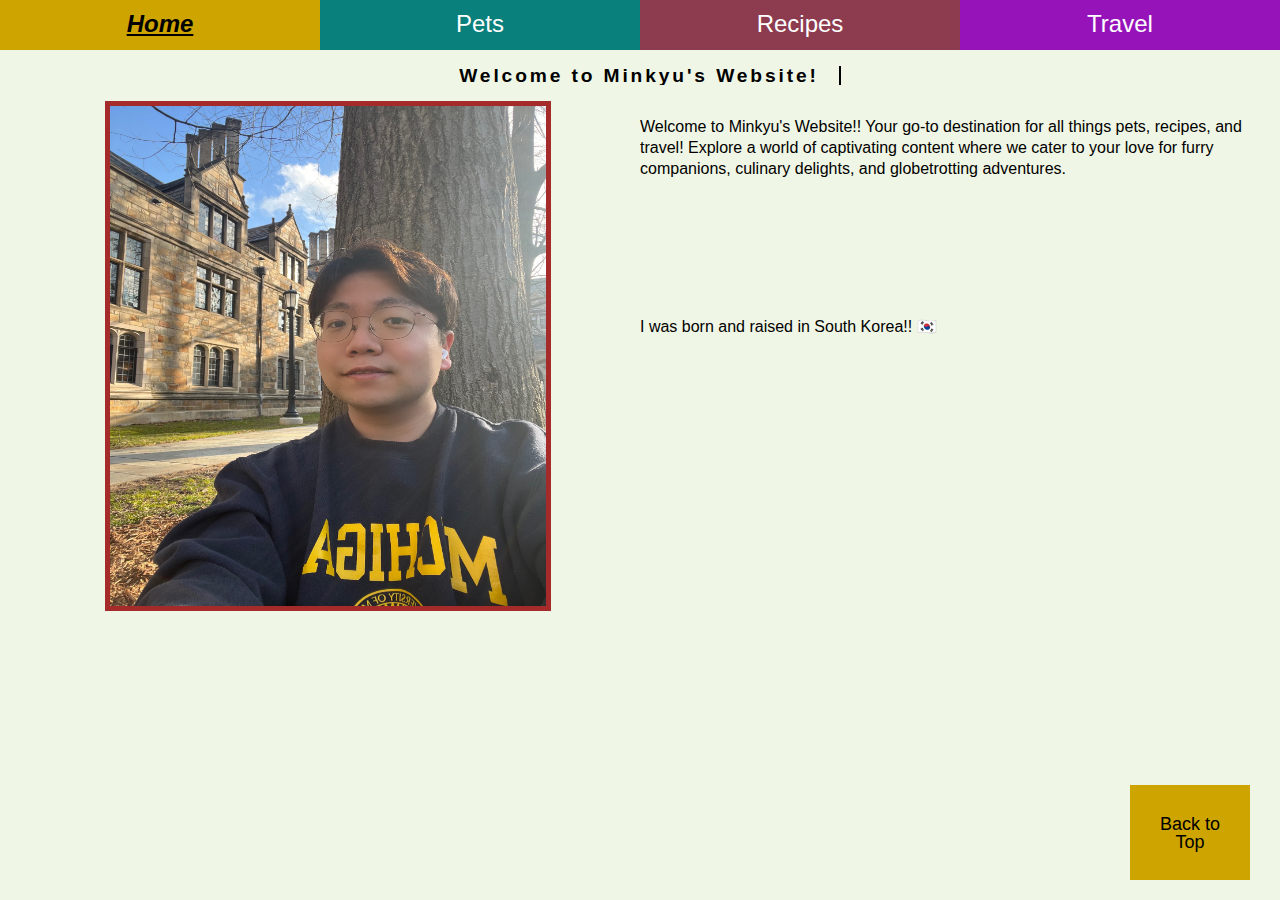
<file: index.html>
<!DOCTYPE html>
<html lang="en">
<head>
    <meta charset="UTF-8">
    <meta name="viewport" content="width=device-width, initial-scale=1.0">
    <link rel="stylesheet" type="text/css" href="css/html5reset.css">
    <link rel="stylesheet" type="text/css" href="css/style.css"> 
    <title>Home</title>
</head>
<body>
    <a href="#" class="button">Back to Top</a>
    <a href ="#skip" class="skip">Skip to Main Content</a>
    <header>
        <nav>
            <div class="navbar">
                <a href = "index.html" class="home active">Home</a>
                <a href="pets.html" class="pet">Pets</a>
                <a href="recipes.html" class="recipes">Recipes</a>
                <a href="travel.html" class="travel">Travel</a>
            </div>
        </nav>
    </header>

    <main id="skip">
        <div class="background">
        <div class="typewriter">
            <h1>Welcome to Minkyu's Website!</h1>
        </div>
        </div>
        <div class="introduction">
            <div>
                <p>Welcome to Minkyu's Website!! Your go-to destination for all things pets, recipes, and travel! Explore a world of captivating content where we cater to your love for furry companions, culinary delights, and globetrotting adventures. </p>
            </div>
            <div class="photo">
                <img src="images/profile.JPG" alt="profile_photo">
            </div>
            <div>
                <p>I was born and raised in South Korea!! 🇰🇷</p>
            </div>
        </div>
    </main>
    <script src="js/scroll.js"></script>
    <script src="js/changeBorder.js"></script>
    
</body>
</html>
</file>
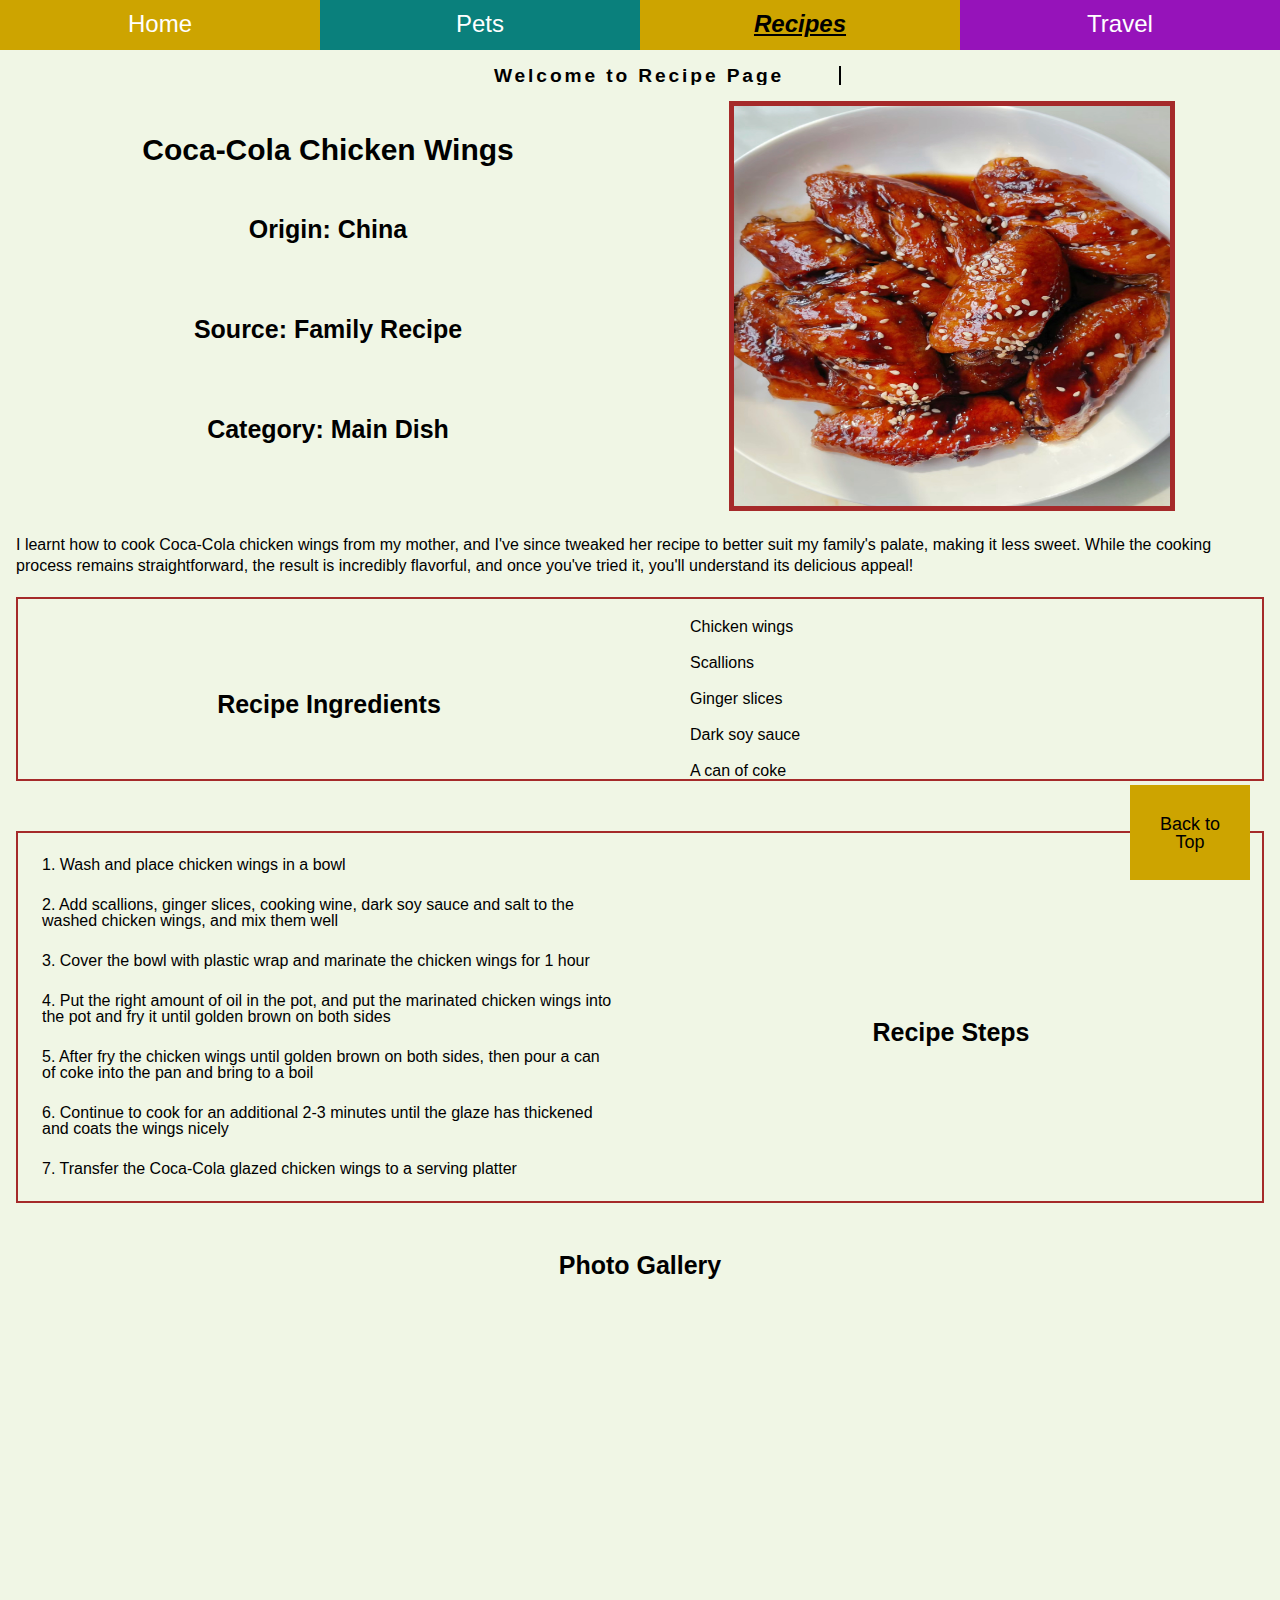
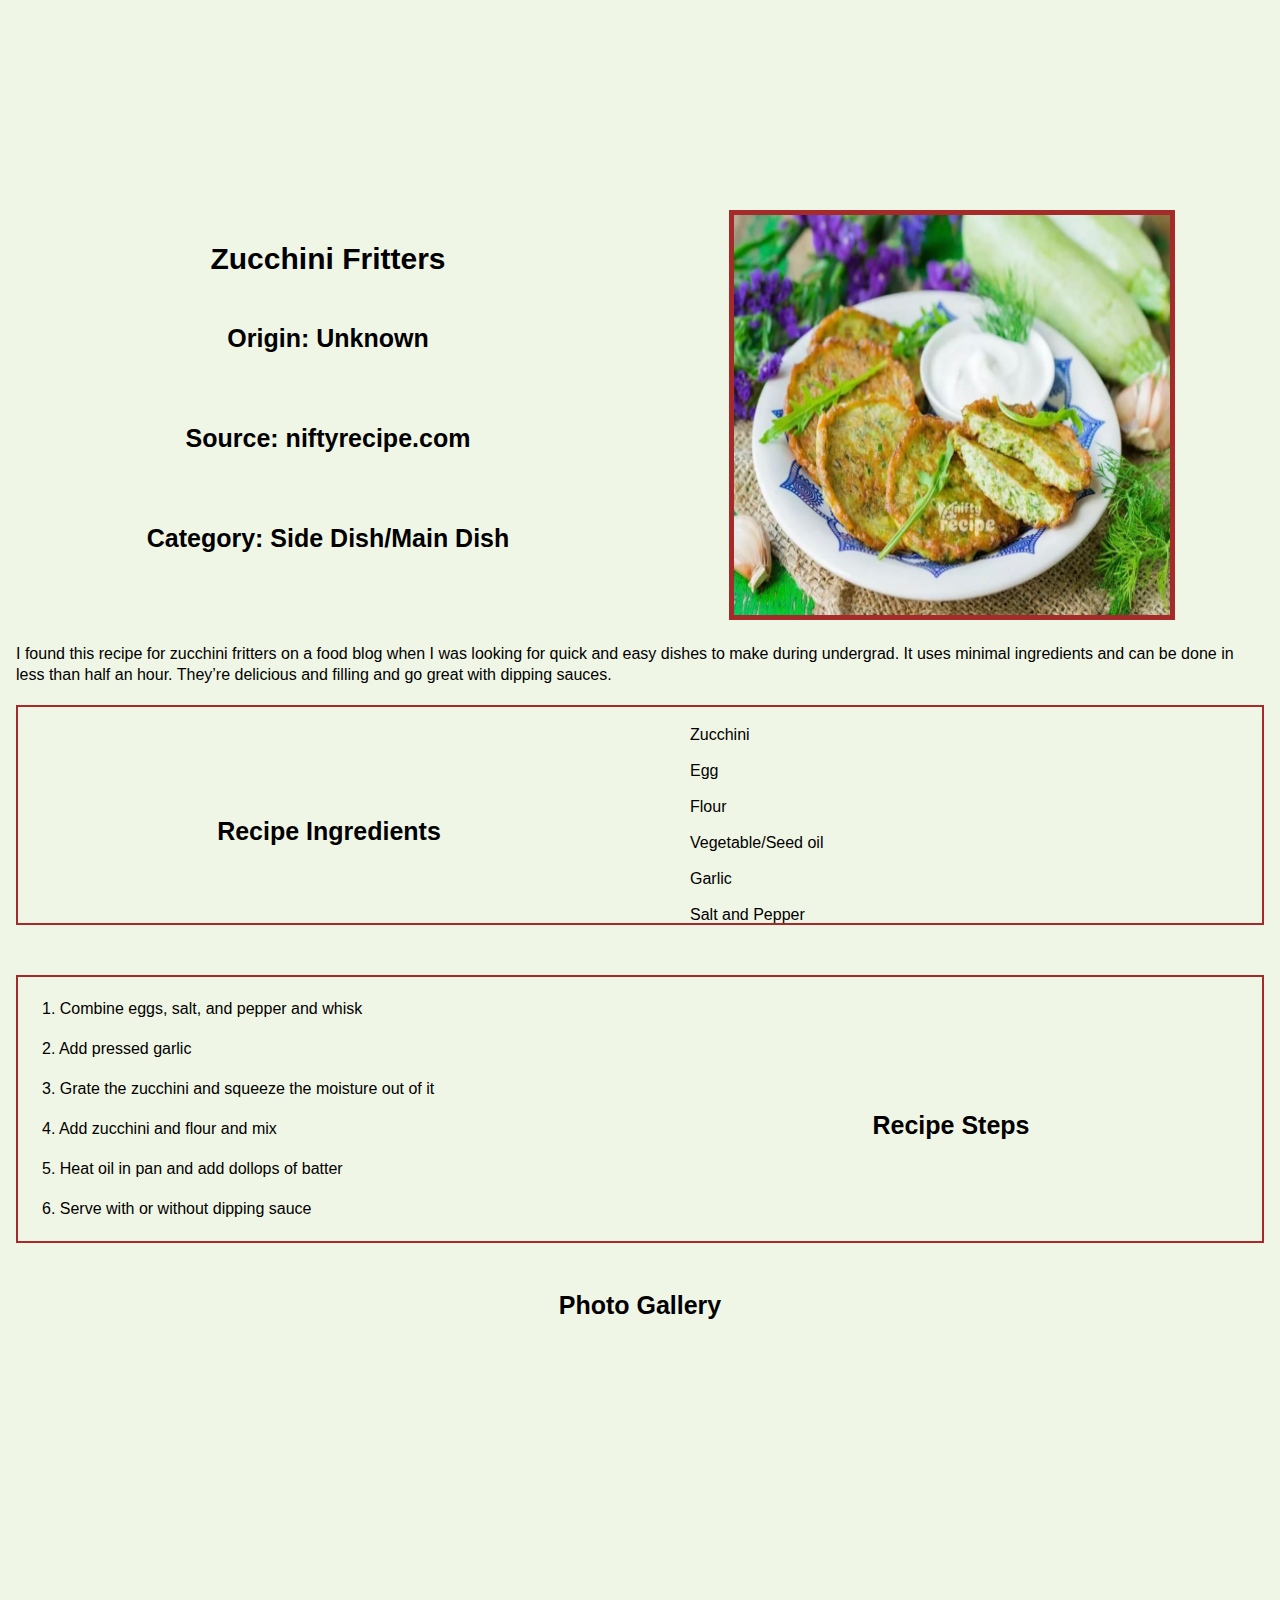
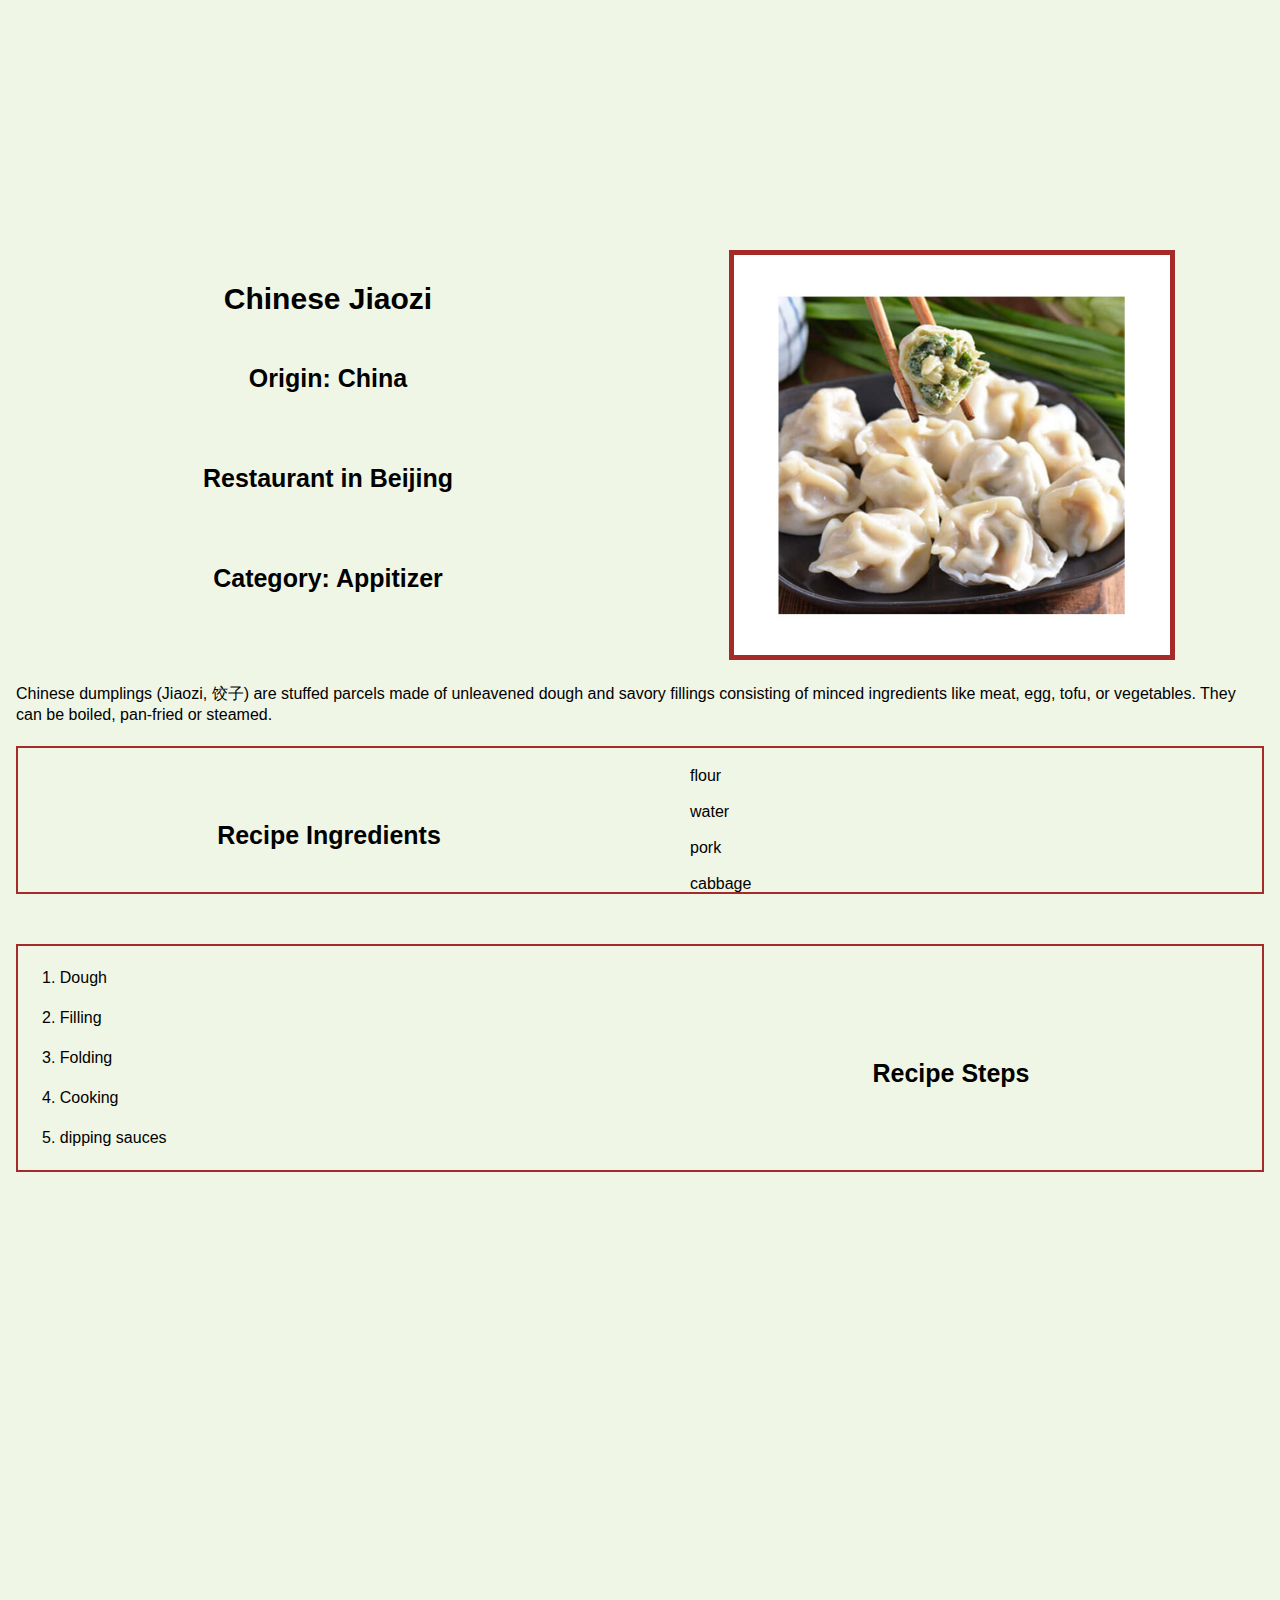
<file: recipes.html>
<!DOCTYPE html>
<html lang="en">
<head>
    <meta charset="UTF-8">
    <meta name="viewport" content="width=device-width, initial-scale=1.0">
    <link rel="stylesheet" type="text/css" href="css/html5reset.css">
    <link rel="stylesheet" type="text/css" href="css/style.css"> 
    <title>Recipes</title>
</head>
<body>
    <a href="#" class="button">Back to Top</a>
    <div class="skipbar">
        <a href = "#skip" class="skip">Skip to Main Content</a>
    </div>
    <header>
        <nav>
            <div class="navbar">
                <a href = "index.html" class="home">Home</a>
                <a href="pets.html" class="pet">Pets</a>
                <a href="recipes.html" class="recipes active">Recipes</a>
                <a href="travel.html" class="travel">Travel</a>
            </div>
        </nav>
    </header>

    <main id="skip">
        <div class="background">
            <div class="typewriter">
                <h1>Welcome to Recipe Page</h1>
            </div>
            </div>
        <div>
            <div class="menu">
            <h2>Coca-Cola Chicken Wings</h2>
            <h3>Origin: China</h3>
            <h3>Source: Family Recipe</h3>
            <h3>Category: Main Dish</h3>
            <img src="images/Sisi_Chen/coca_cola_chicken_wings.jpg" width = "400" alt="picture of coca cola chicken wing">
            </div>

            <p>I learnt how to cook Coca-Cola chicken wings from my mother, and I've since tweaked her recipe to better suit my family's palate, making it less sweet. While the cooking process remains straightforward, the result is incredibly flavorful, and once you've tried it, you'll understand its delicious appeal!</p> 

            <div class="recipe">
            <h3>Recipe Ingredients</h3>
            <div class="list">
            <ul>
                <li>Chicken wings</li>
                <li>Scallions</li>
                <li>Ginger slices</li>
                <li>Dark soy sauce</li>
                <li>A can of coke</li>
            </ul>
            </div>
            </div>
            </div>

            <div class="step">
            <h3>Recipe Steps</h3>
            <div class="list">
            <ol>
                <li>1. Wash and place chicken wings in a bowl</li>
                <li>2. Add scallions, ginger slices, cooking wine, dark soy sauce and salt to the washed chicken wings, and mix them well</li>
                <li>3. Cover the bowl with plastic wrap and marinate the chicken wings for 1 hour</li>
                <li>4. Put the right amount of oil in the pot, and put the marinated chicken wings into the pot and fry it until golden brown on both sides </li>
                <li>5. After fry the chicken wings until golden brown on both sides, then pour a can of coke into the pan and bring to a boil
                </li>
                <li>6. Continue to cook for an additional 2-3 minutes until the glaze has thickened and coats the wings nicely    
                </li>
                <li>7. Transfer the Coca-Cola glazed chicken wings to a serving platter</li>
            </ol>
        </div>
        </div>
    

            <h3>Photo Gallery</h3>
            <section class="scroll-container">
                <div class="scroll-element js-scroll fade-in-bottom"> 
                <div class="grid recipe">
                <img src="images/Sisi_Chen/chicken_wings_chopsticks.jpg" width ="200" alt = "A chicken wing picked up by chopsticks">
                <img src="images/Sisi_Chen/boils_in_coke.jpg"  width ="200" alt="Chicken wings boiled in coke">
                <img src="images/Sisi_Chen/chicken-wings_and_rice_cake.jpg"  width ="200" alt="coca-cola chicken wings served with rice cake">
                </div>
                </div>
            </section>
        <br>
        <div>
            <div class="menu">
            <h2>Zucchini Fritters</h2>
            <h3>Origin: Unknown</h3>
            <h3>Source: niftyrecipe.com</h3>
            <h3>Category: Side Dish/Main Dish</h3>
            <img src="images/Kay_Malan/Zucchini_fritters_1.jpeg" width = "400" alt="picture of zucchini fritters">
            </div>

            <p>I found this recipe for zucchini fritters on a food blog when I was looking for quick and easy dishes to make during undergrad. It uses minimal ingredients and can be done in less than half an hour. They’re delicious and filling and go great with dipping sauces.
            </p> 

            <div class="recipe">
            <h3>Recipe Ingredients</h3>
            <div class="list">
            <ul>
                <li>Zucchini</li>
                <li>Egg</li>
                <li>Flour</li>
                <li>Vegetable/Seed oil</li>
                <li>Garlic</li>
                <li>Salt and Pepper</li>
            </ul>
            </div>
            </div>

            <div class="step">
            <h3>Recipe Steps</h3>
            <div class="list">
            <ol>
                <li>1. Combine eggs, salt, and pepper and whisk</li>
                <li>2. Add pressed garlic</li>
                <li>3. Grate the zucchini and squeeze the moisture out of it</li>
                <li>4. Add zucchini and flour and mix</li>
                <li>5. Heat oil in pan and add dollops of batter
                </li>
                <li>6. Serve with or without dipping sauce   
                </li>
            </ol>
            </div>
            </div>

            <h3>Photo Gallery</h3>
            <section class="scroll-container">
                <div class="scroll-element js-scroll fade-in-bottom">
            <div class="grid recipe">
            <img src="images/Kay_Malan/Zucchini_fritters_2.jpeg" width ="200" alt = "Grated zucchini" class="zucchini">
            <img src="images/Kay_Malan/Zucchini_fritters_3.jpeg"  width ="200" alt="Ingredients for zucchini fritters combined">
            <img src="images/Kay_Malan/Zucchini_fritters_4.jpg"  width ="200" alt="Zucchini fritters in the pan cooking">
            </div>
        </div>
            </section>
        <br>
        <div>
            <div class="menu">
            <h2>Chinese Jiaozi</h2>
            <h3>Origin: China</h3>
            <h3>Restaurant in Beijing</h3>
            <h3>Category: Appitizer</h3>
            <img src="images/Meiqi_Zhao/jiaozi.jpeg" width = "400" alt="picture of jiaozi">
            </div>

            <p>Chinese dumplings (Jiaozi, 饺子) are stuffed parcels made of unleavened dough and savory fillings consisting of minced ingredients like meat, egg, tofu, or vegetables. They can be boiled, pan-fried or steamed.</p> 

            <div class="recipe">
            <h3>Recipe Ingredients</h3>
            <div class="list">
            <ul>
                <li>flour</li>
                <li>water</li>
                <li>pork</li>
                <li>cabbage</li>
            </ul>
            </div>
            </div>

            <div class="step">
            <h3>Recipe Steps</h3>
            <div class="list">
            <ol>
                <li>1. Dough</li>
                <li>2. Filling</li>
                <li>3. Folding</li>
                <li>4. Cooking</li>
                <li>5. dipping sauces</li>
            </ol>
            </div>
            </div>

            <section class="scroll-container">
                <div class="scroll-element js-scroll fade-in-bottom">
            <h3>Photo Gallery</h3>
            <div class="grid recipe">
            <img src="images/Meiqi_Zhao/jiaozi2.jpeg" width ="200" alt = "Three dishes of Jiaozi">
            <img src="images/Meiqi_Zhao/jiaozi3.jpeg"  width ="200" alt="Steamed jiaozi">
            <img src="images/Meiqi_Zhao/jiaozi4.jpeg"  width ="200" alt="making jiaozi">
        </div>
        </div>
            </section>
        
    </main>
    
    <script>
        let slideIndex = 1;
        showSlides(slideIndex);

        function plusSlides(n) {    
            showSlides(slideIndex += n);
        }

        function currentSlide(n) {
            showSlides(slideIndex = n);
        }

        function showSlides(n) {
            let i;
            let slides = document.getElementsByClassName("mySlides");
            let dots = document.getElementsByClassName("demo");
            let captionText = document.getElementById("caption");
            if (n > slides.length) {slideIndex = 1}
            if (n < 1) {slideIndex = slides.length}
            for (i = 0; i < slides.length; i++) {
                slides[i].style.display = "none";
            }
            for (i = 0; i < dots.length; i++) {
                dots[i].className = dots[i].className.replace(" active", "");
            }
            slides[slideIndex-1].style.display = "block";
            dots[slideIndex-1].className += " active";
            captionText.innerHTML = dots[slideIndex-1].alt;
}
    </script>
    <script src="js/scroll.js"></script>
    <script src="js/changeBorder.js"></script>
</body>
</html>
</file>
<file: css/style.css>
div.grid{
    display: grid;
    grid-template-columns: 1fr 1fr 1fr 1fr;
    grid-template-rows:300px;
    grid-gap: 20px;
    justify-content: space-around;
}

div.grid.travel{
  grid-template-columns:1fr 1fr 1fr 1fr 1fr;
}
div.grid.recipe{
  grid-template-columns:1fr 1fr 1fr;
}
.city{
  display: flex;
}
.city img{
  width:800px;
  height:400px;
}

body{
    background: rgba(228, 238, 209, 0.556);
    font-family: Arial, sans-serif;
}

.city{
  display: block;
  grid-template-columns: 1fr 1fr;
}

.skip{
    position: absolute;
    left: -5000px;
}

.skip:focus{
    position:static;
    display:block;  
    text-align: center;
    border:#0a807c solid 4px;
    font-size:20px;
}

.navbar {
  width: 100%;
  height:50px;
  background-color: #555;
  overflow:hidden;
  display:flex;
}

/* Navigation links */
.navbar a {
  height:50px;
  display:inline-block;
  padding: 12px;
  color: white;
  text-decoration: none;
  font-size: x-large;
  width: 25%; 
  text-align: center; 
}

a.home{
  background-color: rgba(0,106,184,.95);
}
a.pet{
  background-color: #0a807c;
}
a.recipes{
  background-color: rgba(144,59,80,.95)
}
a.travel{
  background-color: #9613ba;
}

.navbar a:hover, .navbar a:focus{
  background-color: #cda400;
}

a.home.active, a.pet.active, a.recipes.active, a.travel.active{
  background-color: #cda400;
  font-style:italic;
  color:black;
  font-weight: bold;
  text-decoration: underline;
}


#skip{
    margin:1rem;
}

.grid img{
  width: 100%;
  height:100%;
  object-fit: cover;
  border:solid 5px brown;
}

.grid video{
  width: 100%;
  height:100%;
  object-fit: cover;
  border:solid 5px brown;
  margin-top:1rem;
}

img{
  display: block;
  margin-left: auto;
  margin-right: auto;
  height:500px;
  border:solid 5px brown;
  margin-top:1rem;
}

h1{
  margin-top: 2rem;
  text-align:center;
  font-size:37px;
  font-weight: bold;
}

h2{
  margin-top:100px;
  text-align: center;
  font-weight:bold;
  font-size:30px;
}

h3{
  margin-top:2rem;
  font-size:25px;
  font-weight:bold;
  text-align: center;
}

p{
  margin-top: 2rem;
}

ul{
  display:flex;
  align-items: center;
  justify-content: space-evenly;
  margin-top:2rem;
}


ol li{
  margin:1.5rem;
}

  .navbar {
    width: 100%;
    height:50px;
    display:flex;
    background-color: #555;
  }
  
  /* Navigation links */
  .navbar a {
    height:50px;
    display:inline-block;
    padding: 12px;
    color: white;
    text-decoration: none;
    font-size: x-large;
    width:100%;
    text-align: center;
  }

  #skip{
    margin:1rem;
}

.grid img{
  width: 100%;
  height:100%;
}

.grid video{
  width: 100%;
  height:100%;
  object-fit: cover;
}

img{
  display: block;
  margin-left: auto;
  margin-right: auto;
  width:70%;
  height:50%;
}

p{
  line-height: 130%;
}

div.grid{
  grid-template-columns: 1fr;
  grid-template-rows:400px 400px 400px 400px;
}

div.grid.travel{
  grid-template-columns: 1fr;
  grid-template-rows:400px 400px 400px 400px 400px;
}

div.grid figure{
  margin-top:30px;
}
div.grid.recipe{
  grid-template-columns: 1fr;
  grid-template-rows:400px 400px 400px;
}
ul{
  display: contents;
  margin: auto auto auto auto;
}
ul li{
  display:block;
  margin-top:20px;
  margin-left:50px;
}

.city img{
  width:400px;
  height:200px;
}

.introduction .photo{
  display:none;
}

.button{
  position:fixed;
  bottom:20px;
  right:30px;
  width:90px;
  height:35px;
  background-color:#cda400;
  display: inline-block;
  z-index: 1;
}

.button{
  text-align: center;
  color:black;
  font-size: large;
  padding:30px 15px;
}


a:visited,a:link{
  text-decoration: none;
}

a:hover {
  background-color: #8e782b;
}


img, video{
  transition: all .3s ease;
}

img:hover, video:hover{
  transform:translateY(-10px);
}

@media screen and (min-width:750px){
  .introduction{
    display:grid;
    grid-template-columns: 1fr 1fr;
    grid-template-rows:200px 200px;
    justify-content: space-evenly;
    height:500px;    
  }

  .introduction .photo{
    display:block;
    grid-row:1/3;
    grid-column:1/2;
  }

  .introduction .photo img{
    height:500px;
  }


  .container{
    display:grid;
    grid-template-columns:1fr 1fr;
    grid-template-rows: 200px 200px 200px;
    margin-bottom:50px;
    margin-top:50px;
  }

  .container img{
    grid-row:1/4;
    grid-column:2;
    height:90%;
    width:80%;
  }
  
  div.grid{
    display: grid;
    grid-template-columns: 1fr 1fr;
    grid-template-rows: 400px 400px;
    grid-gap: 20px;
    justify-content: space-around;
  }


  div.like{
    margin-top:100px;
    display:grid;
    grid-template-columns: 1fr 1fr;
  }

  div.like li{
    font-weight:bold;
  }

  div.menu{
    display:grid;
    grid-template-rows:100px 100px 100px 100px;
    grid-template-columns: 1fr 1fr;
    margin-bottom:50px;
  }

  div.menu img{
    grid-column:2;
    grid-row:1/5;
    height:400px;
  }

  div.menu h2{
    margin-top:50px;
  }

  div.recipe{
    display: grid;
    grid-template-columns:1fr 1fr;
    align-items: center;
    margin-bottom:50px;
    margin:20px 0 50px 0;
    border:solid 2px brown;
  }

  div.step{
    display:grid;
    grid-template-columns:1fr 1fr;
    align-items: center;
    margin-bottom:50px;
    border:solid 2px brown;
  }

  div.step h3{
    order:2;
  }
  
  div.grid.recipe{
    margin-top:50px;
    grid-template-columns:1fr 1fr;
    grid-template-rows: 400px;
    border:none;
  }

  div.grid.travel{
    grid-template-columns:1fr 1fr 1fr;
    grid-template-rows: 400px;
    margin-bottom:100px;
  }

  div.destination{
    display: grid;
    grid-template-columns:1fr 1fr;
    grid-template-rows: 250px 250px;
  }
  div.destination h3{
    grid-row:2;
    grid-column:1;
  }
  div.destination .gif{
    grid-row:2;
    grid-column:2
  }
  div.destination .city{
    display:block;
  }
}


@media screen and (min-width:1000px){
  div.grid{
    display: grid;
    grid-template-columns: 1fr 1fr 1fr 1fr;
    grid-template-rows: 400px;
    grid-gap: 20px;
    justify-content: space-around;
  }

  div.grid.travel{
    grid-template-columns:1fr 1fr 1fr 1fr 1fr;
    grid-template-rows: 400px;
    margin-bottom:100px;
  }

  div.grid.recipe{
    margin-top:50px;
    grid-template-columns:1fr 1fr 1fr;
    grid-template-rows: 400px;
    border:none;
  }
}

@media (prefers-reduced-motion: reduce) {
  .gif {
    display: none;
  }
  .destination img{
    position:relative;
    top:100px;
  }
  div.destination{
    grid-template-rows: 200px 200px;
  }
}

.background{
  display: flex;
  justify-content: center;
}
.typewriter h1 {
  width:400px;
  overflow:visible;
  font-size: larger;
  font-weight: bold;
  color: #000000;
  font-family: Arial, sans-serif;
  overflow: hidden; /* Ensures the content is not revealed until the animation */
  border-right: .15em solid black; /* The typwriter cursor */
  white-space: nowrap; /* Keeps the content on a single line */
  margin: 0 auto; /* Gives that scrolling effect as the typing happens */
  letter-spacing: .15em; /* Adjust as needed */
  animation: 
    typing 3.5s steps(30, end),
    blink-caret .5s step-end infinite;
}

.js-scroll {
  opacity: 0;
  transition: opacity 1000ms;
}

.js-scroll.scrolled {
  opacity: 1;
}

@keyframes fade-in-bottom {
  0% {
    -webkit-transform: translateY(50px);
    transform: translateY(50px);
    opacity: 0;
  }
  100% {
    -webkit-transform: translateY(0);
    transform: translateY(0);
    opacity: 1;
  }
}
/* The typing effect */
@keyframes typing {
  from { width: 0 }
  to { width: 100% }
}

/* The typewriter cursor effect */
@keyframes blink-caret {
  from, to { border-color: transparent }
  50% { border-color: black }
}
</file>
